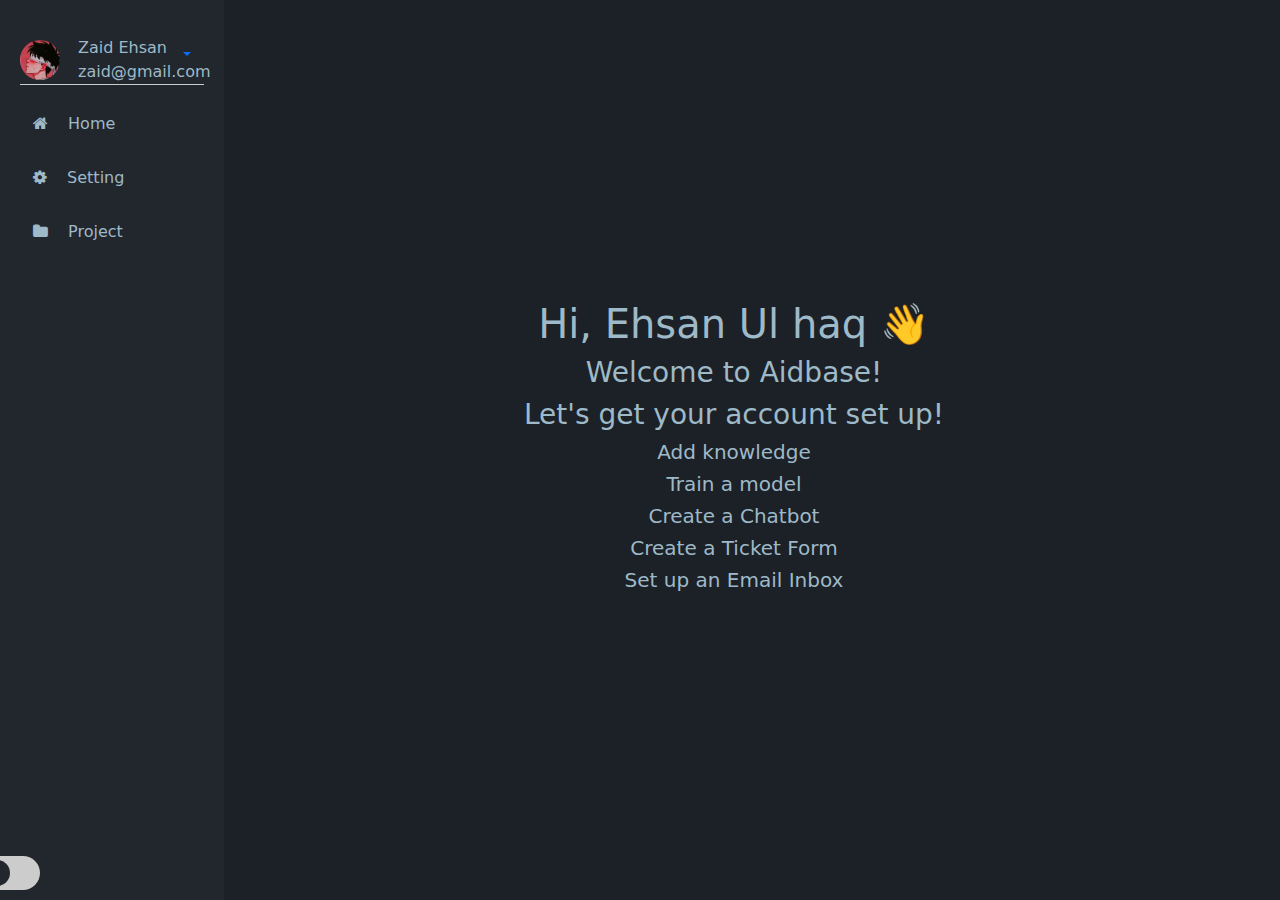
<file: index.html>
<!DOCTYPE html>
<html lang="en">
<head>
    <meta charset="UTF-8">
    <meta name="viewport" content="width=device-width, initial-scale=1.0">
    <title>Aidbase - home</title>
    <link href="https://cdn.jsdelivr.net/npm/bootstrap@5.3.2/dist/css/bootstrap.min.css" rel="stylesheet">
    <link rel="stylesheet" href="https://cdnjs.cloudflare.com/ajax/libs/font-awesome/4.7.0/css/font-awesome.min.css">
    <script src="https://cdn.jsdelivr.net/npm/bootstrap@5.3.2/dist/js/bootstrap.bundle.min.js"></script>
    <link rel="stylesheet" href="style.css">
</head>
<body class="dark-mode"> 
    <div class="container-fluid">
        <div class="row">
            <div class="col-md-3 sidebar">
                <div class="user-profile mt-3 position-relative">
                    <img src="boy.png" alt="Profile Picture" class="img-fluid rounded-circle">
                    <div class="ms-2">
                    <span >Zaid Ehsan</span>
                    <span >zaid@gmail.com</span>
                </div>
                    <button class="btn btn-link dropdown-toggle position-absolute top-0 end-0" type="button" id="dropdownMenuButton" data-bs-toggle="dropdown" aria-expanded="false">
                    </button>
                    <ul class="dropdown-menu dropdown-menu-end custom-dropdown" aria-labelledby="dropdownMenuButton">
                        <li><a class="dropdown-item" href="#" data-bs-toggle="modal" data-bs-target="#profileModal">Profile</a></li>
                        <li><a class="dropdown-item" href="#" data-bs-toggle="modal" data-bs-target="#settingsModal">Settings</a></li>
                        <li><hr class="dropdown-divider"></li>
                        <li><a class="dropdown-item" href="#">Logout</a></li>
                    </ul>
                </div>
                <a href="index.html" class="btn mt-3 d-block col-12 btn-transparent text-blue-grey">
                    <i class="fa fa-home"></i> Home
                </a>
                <a href="setting.html" class="btn mt-3 d-block col-12 btn-transparent text-blue-grey">
                    <i class="fa fa-cog"></i> Setting
                </a>
                <a href="project.html" class="btn mt-3 d-block col-12 btn-transparent text-blue-grey">
                    <i class="fa fa-folder"></i> Project
                </a>
                <div class="toggle-bar">
                    <label class="switch">
                        <input type="checkbox" id="modeToggle">
                        <span class="slider"></span>
                    </label>
                </div>
            </div>
            <div class="col-md-9 main-content" style="display: flex; flex-direction: column; justify-content: center; align-items: center; text-align: center;">
                <h1>Hi, Ehsan Ul haq 👋</h1>
                <h3>Welcome to Aidbase!</h3>
                <h3>Let's get your account set up!</h3>
                <ul style="list-style: none; padding: 0; margin: 0;">
                    <li><h5>Add knowledge</h5></li>
                    <li><h5>Train a model</h5></li>
                    <li><h5>Create a Chatbot</h5></li>
                    <li><h5>Create a Ticket Form</h5></li>
                    <li><h5>Set up an Email Inbox</h5></li>
                </ul>
            </div>
        </div>
    </div>
<!-- Profile Modal -->
<div class="modal fade" id="profileModal" tabindex="-1" aria-labelledby="profileModalLabel" aria-hidden="true">
    <div class="modal-dialog modal-dialog-centered">
        <div class="modal-content">
            <div class="modal-header">
                <h5 class="modal-title" id="profileModalLabel">Update Profile</h5>
                <button type="button" class="btn-close" data-bs-dismiss="modal" aria-label="Close"></button>
            </div>
            <div class="modal-body">
                <div class="row">
                    <div class="col-md-4 text-center mb-4">
                        <img src="boy.png" alt="Profile Image" class="img-fluid rounded-circle" style="max-width: 50%;">
                    </div>
                    <div class="col-md-8">
                        <form>
                            <label for="profileName">Name</label>
                            <input type="text" id="profileName" class="form-control">
                            
                            <label for="profilePassword">Password</label>
                            <input type="password" id="profilePassword" class="form-control">
                        
                            <label for="profileEmail">Email</label>
                            <input type="text" id="profileEmail" class="form-control" readonly value="current_email@example.com">
                            <button type="submit" class="btn btn-primary mt-3">Save Changes</button>
                        </form>
                    </div>
                </div>
            </div>
        </div>
    </div>
</div>


    <script>
        const body = document.body;
        const modeToggle = document.getElementById('modeToggle');
        modeToggle.addEventListener('change', function() {
            body.classList.toggle('dark-mode');
            body.classList.toggle('light-mode');
        });
    </script>
</body>
</html>
</file>
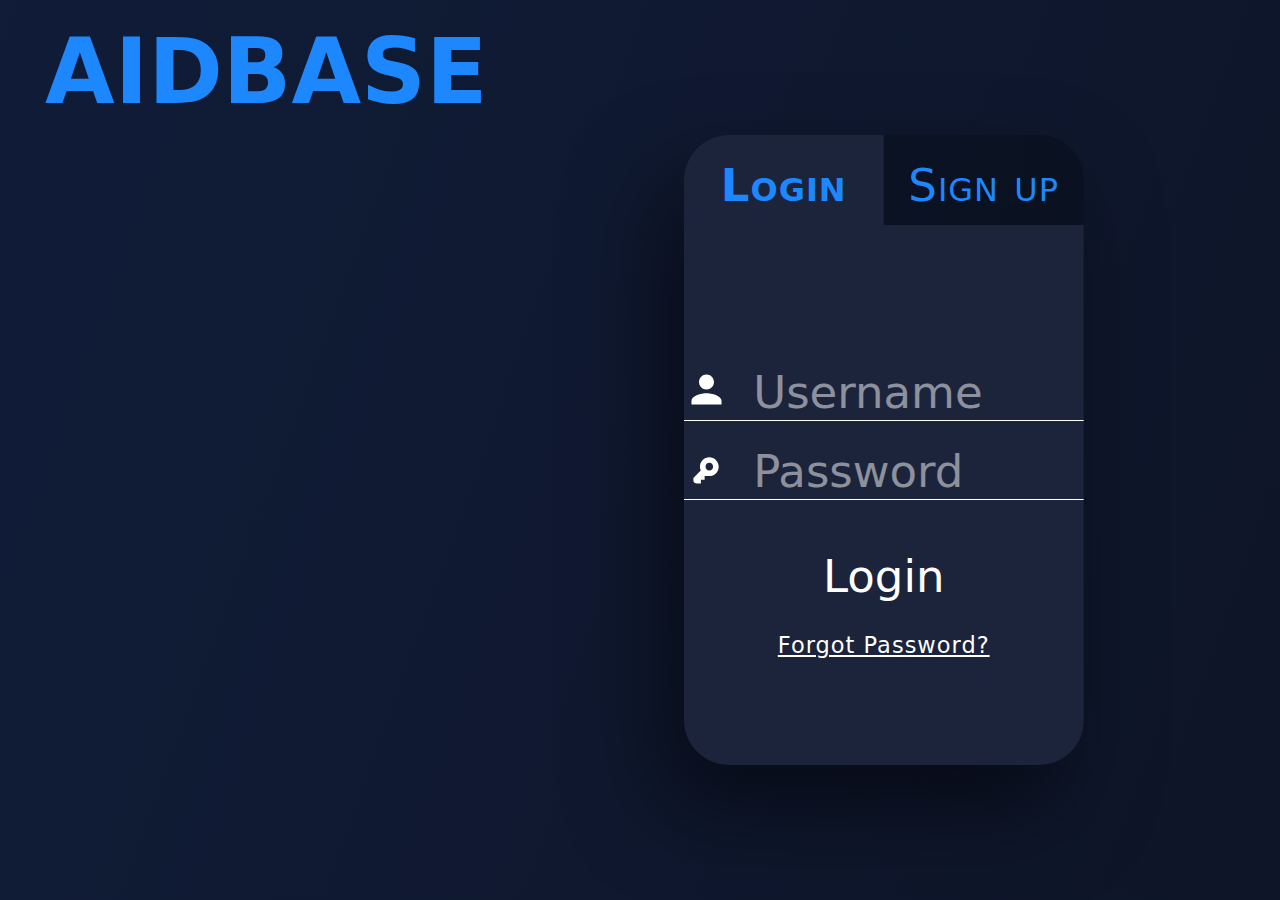
<file: login.html>
<!DOCTYPE html>
<html lang="en">
<head>
    <meta charset="UTF-8">
    <meta name="viewport" content="width=device-width, initial-scale=1.0">
    <title>Document</title>
    <style>
     @import url('https://fonts.googleapis.com/css?family=Dosis');

* {
    box-sizing: border-box;
    font-size: 5vmin;
    font-family:system-ui, sans-serif;
}

body {
    color: white;
    background: linear-gradient(290deg, #0e1528 0%, #101c38 100%) fixed;
    background-size: cover;
    min-height: 100vh;
    font-weight: 300;
    line-height: 1.25;
    letter-spacing: 1px;
    display: flex;
    justify-content: center;
    margin: 0 auto;
}
.w100 {
    width:100%;
}
.wrapper {
  margin: 15vmin  ;
  display:flex;
  place-content:center;
  
}
.container {
    position: relative;
    display: flex;
    background: rgba(0, 0, 0, 0.25);
    box-shadow: -0.5em 1em 2em rgba(0, 0, 0, 0.5);
    height:100%;
    border-radius:1em;
  width:400px;
}

.container > input {
    position: absolute;
    top: 0;
    left: -9999px;
}

.content {
    background:#1c243b;
    position: absolute;
    display:flex;
    top: 0;
    left: 0;
    height:100%;
    justify-content: center;
    align-items:center;
    border-radius:1em;
}

form {    
    display: flex;
    flex-direction: column;
    flex-wrap: wrap;
    padding-top: 15vmin;
    align-items: center;        
}

.field {
    position: relative;
    margin-bottom: 0.5em;
}

.field>input,
form>button {
    border: none;
    background: none;
    outline:none;
    color: white;
}
.field>input {
    width: 100%;
    border-bottom: 1px solid white;
    text-indent: 1.5em;
}
.field.small  {    
    margin: 1em 15% 0.5em 15%;
    font-size:0.5em;
}
.field.small a {
    font-size:1em;
    color:white;
}
 
button {
    position: relative;
    cursor: pointer;
    margin-top:0.5em;
    padding:5px;
   
  
}
 
button>.icon {
    width: 0%;
    left:100%;
    transition: all 0.5s ;
}

button:hover>.icon {    
    width: 1em;
}

.icon,.icon-eye {
    display: inline-block;
    width: 1em;
    height: 1em;
    stroke-width: 0;
    stroke: currentColor;
    fill: currentColor;
    position: absolute;
    bottom: 0.2em;
    left: 0;
}
.icon-eye  {
    cursor:pointer;
    left: 100%;
}
 
.svg-icons {
    display: none;
}

input:required+.icon {
    transition: all 1s;
}
input:required:invalid {
    box-shadow: none;
    outline: none;
}
input:required:invalid:focus+.icon {
    fill: red;
    box-shadow: inset 0 0 1em 1em rgba(255,255,255,0.7);
    border-radius: 0.25em;
}
input:required:valid +.icon {
    fill: greenyellow;
    border-radius: 3px;
}

::-webkit-input-placeholder {
    color: rgba(255,255,255,0.5);
}

 input:focus::-webkit-input-placeholder {
    transform:translateY(-10px);
    font-size: 0.5em;
}

input:focus::-moz-placeholder  {
    font-size: 0.5em;
}

.tabs {
    display: grid;
    grid-template-columns: 1fr 1fr;
    justify-content: center;
    height: 2em;
    z-index: 1;
    text-align: center;
}

#tab1~#contentOne {
    clip-path: polygon(50% 0, 50% 0, 50% 2em, 100% 2em, 100% 2em, 0 2em, 0 2em, 50% 2em);
    transition: all 0.351s cubic-bezier(0.755, 0.05, 0.855, 0.06);

}

#tab1:checked~#contentOne {
    clip-path: polygon(0 0, 50% 0, 50% 2em, 100% 2em, 100% 100%, 0 100%, 0 2em, 0 2em);
}

#tab2~#contentTwo {
    clip-path: polygon(50% 0, 50% 0, 50% 2em, 100% 2em, 100% 2em, 0 2em, 0 2em, 50% 2em);
    transition: all 0.351s cubic-bezier(0.755, 0.05, 0.855, 0.06);
    background:#1c243b;
}

#tab2:checked~#contentTwo {
    clip-path: polygon(50% 0, 100% 0, 100% 2em, 100% 2em, 100% 100%, 0 100%, 0 2em, 50% 2em);
}

#tab1~.tabs .t1,
#tab1~.tabs .t2 {
    color: #1d88fe;
    height: 2em;
    padding-top:  0.5em;
    font-variant: small-caps;
    cursor: pointer;

}

#tab1:checked~.tabs .t1,
#tab2:checked~.tabs .t2 {
    font-weight: bold;
}

.pop {
    display: none;
    position: absolute;
    left: 0;
    height: 100%;
    justify-content: center;
    align-items: center;
    overflow: auto;    
    background-color: rgba(0, 0, 0, 0.5);
    z-index:2;
    
}
.pop:target {
    display:flex;
}

.pop:target  .dialog{
  animation: scaleIn 0.25s;
}

.dialog {
    position:relative;
    width: 75%;
    max-height: 85%; 
    padding: 1em;
    background: #1c243b;
    color:#1d88fe;;
    border-radius:0 1em 1em 1em;
    overflow-y:auto;
} 
.dialog a,.dialog h2 {
    color:#1d88fe;
    background: #1c243b;
    font-weight:bold;
    text-decoration:none;
    top:0;
    right: 0;
    position:absolute;
    padding: 0.5em;
    line-height: 0.5;
}
.dialog h2 {
  left:0;
  margin:0;
}

.dialog > form,.dialog > div  {padding-top:1.5em;font-size:0.75em;}
.dialog button,.dialog input { color:#1d88fe;}
.dialog input { border-bottom: 1px solid #1d88fe;}

@keyframes scaleIn {
  0%   { 
    clip-path: polygon(50% 50%, 50% 50%, 50% 50%, 50% 50%, 50% 50%, 50% 50%, 50% 50%, 50% 50%, 50% 50%, 50% 50%);
  }
  100% { 
    clip-path: polygon(50% 0%, 98% 2%, 100% 35%, 100% 70%, 97% 98%, 50% 100%, 3% 98%, 0% 70%, 0% 35%, 2% 1%);
    }
}
.logo {
  font-size:2rem; 
  color: #1d88fe;
  margin-left:1rem;
  text-align: start;
  line-height:24px;
  letter-spacing: normal;
}
</style>
</head>
<body>
<h1 class="logo">AIDBASE</h1>
<div class="wrapper w100">
  <div class="container ">
    <input id='tab1' name="tabs" type='radio' checked />
    <input id='tab2' name="tabs" type='radio' />
    <div class="tabs w100">
      <label class="t1" for='tab1'>Login</label>
      <label class="t2" for='tab2'>Sign up</label>
    </div>
    <div class="content w100" id="contentOne">
      <form action="javascript:return false;">
        <div class="field">
          <input id="uname" placeholder="Username" type="text" name="uname" required>
          <svg class="icon">
                            <use xlink:href="#icon-person"></use>
                        </svg>
        </div>
        <div class="field">
          <input id="upass" placeholder="Password" type="password" name="upass" required>
          <svg class="icon">
                            <use xlink:href="#icon-lock"></use>
                        </svg>
          <svg class="icon-eye" onclick="togglePassVisibility('upass');">
                            <use xlink:href="#icon-eye"></use>
                        </svg>
        </div>
        <button type="submit"> Login
                        <svg class="icon">
                            <use xlink:href="#icon-arrow-right-outline"></use>
                        </svg>
                    </button>
        <div class="field small">
          <a href="#forgot" tabindex="5" class="forgot-password">Forgot
                            Password?</a>
        </div>
      </form>
    </div>
    <div class="content w100" id="contentTwo">
      <form action="javascript:return false;">
        <div class="field">
          <input id="rmail" placeholder="your email" type="email" name="remail" required>
          <svg class="icon">
                            <use xlink:href="#icon-mail"></use>
                        </svg>
        </div>
        <div class="field">
          <input id="rname" placeholder="choose a username" type="text" name="ruser" required>
          <svg class="icon">
                            <use xlink:href="#icon-person"></use>
                        </svg>
        </div>
        <div class="field">
          <input id="rpass" placeholder="choose a password" type="password" name="rpass" required>
          <svg class="icon">
                            <use xlink:href="#icon-lock"></use>
                        </svg>
          <svg class="icon-eye" onclick="togglePassVisibility('rpass');">
                            <use xlink:href="#icon-eye"></use>
                        </svg>
        </div>
        <button type="submit"> Sign up
                        <svg class="icon">
                            <use xlink:href="#icon-arrow-right-outline"></use>
                        </svg>
                    </button>
        <div class="field small">
          By clicking Register, you agree to the <a href="#terms">Terms
                            and Conditions</a> set out by this site, including our <a href="#cookies">Cookie Use</a>.
        </div>

      </form>
    </div>
  </div>
</div>

<div id="forgot" class="pop w100">
  <div class="dialog">
    <h2>Password Recovery</h2>
    <a href="#">&#x2715;</a>
    <form action="javascript:return false;">
      <div class="field">
        <input id="uname" placeholder="E-mail" type="email" name="recover" required>
        <svg class="icon">
                        <use xlink:href="#icon-mail"></use>
                    </svg>
      </div>
      <button type="submit"> Send new password
                    <svg class="icon">
                        <use xlink:href="#icon-arrow-right-outline"></use>
                    </svg>
                </button>
    </form>
  </div>
</div>
<div id="terms" class="pop w100">
  <div class="dialog">
    <h2>Terms and Conditions</h2>
    <a href="#">&#x2715;</a>
    <div> By accessing this website, you are agreeing to be bound by these terms of service, all applicable laws and regulations, and agree that you are responsible for compliance with any applicable local laws. Mauris suscipit aliquet tellus sit amet venenatis.
      Nulla ac neque eu turpis rhoncus fringilla. In in lectus tortor. Interdum et malesuada fames ac ante ipsum primis in faucibus. Donec tincidunt ultricies tristique. Vestibulum consectetur ultrices lacus, et scelerisque sem pharetra quis. Pellentesque
      blandit ex a ex congue vulputate ac eget mauris. Praesent aliquam vel purus sit amet hendrerit. In non leo est. Maecenas sed risus porta, pellentesque lacus sit amet, lacinia leo. Cras finibus ullamcorper ipsum, at bibendum urna efficitur id. Maecenas
      egestas in leo sit amet rhoncus. Nunc in orci sit amet tortor vulputate porta. Curabitur a semper elit. Morbi eleifend maximus ipsum nec scelerisque. Curabitur rhoncus non leo at elementum. Cras iaculis id nunc in viverra.
    </div>
  </div>
</div>
<div id="cookies" class="pop w100">
  <div class="dialog">
    <h2>Cookie Policy</h2>
    <a href="#">&#x2715;</a>
    <div>As is common practice with almost all professional websites this site uses cookies, which are tiny files that are downloaded to your computer, to improve your experience. </div>
  </div>
</div>
</div>

<svg class="svg-icons">
        <symbol id="icon-person" viewBox="0 0 24 24">
            <path d="M12 14.016c2.672 0 8.016 1.313 8.016 3.984v2.016h-16.031v-2.016c0-2.672 5.344-3.984 8.016-3.984zM12 12c-2.203 0-3.984-1.781-3.984-3.984s1.781-4.031 3.984-4.031 3.984 1.828 3.984 4.031-1.781 3.984-3.984 3.984z"></path>
        </symbol>
        <symbol id="icon-lock" viewBox="0 0 24 24">
            <path d="M8.5 11c0 0.732 0.166 1.424 0.449 2.051l-3.949 3.949c0 0 0 0.672 0 1.5s0.896 1.5 2 1.5h2v-2h2v-2c0 0 2.329 0 2.5 0 2.762 0 5-2.238 5-5s-2.238-5-5-5-5 2.238-5 5zM13.5 13c-1.104 0-2-0.896-2-2 0-1.105 0.896-2.002 2-2.002 1.105 0 2 0.896 2 2.002 0 1.104-0.895 2-2 2z"></path>
        </symbol>
        <symbol id="icon-mail" viewBox="0 0 24 24">
            <path d="M12 11.016l8.016-5.016h-16.031zM20.016 18v-9.984l-8.016 4.969-8.016-4.969v9.984h16.031zM20.016 3.984c1.078 0 1.969 0.938 1.969 2.016v12c0 1.078-0.891 2.016-1.969 2.016h-16.031c-1.078 0-1.969-0.938-1.969-2.016v-12c0-1.078 0.891-2.016 1.969-2.016h16.031z"></path>
        </symbol>
        <symbol id="icon-arrow-right-outline" viewBox="0 0 24 24">
                <path d="M13.293 7.293c-0.391 0.391-0.391 1.023 0 1.414l2.293 2.293h-7.586c-0.552 0-1 0.448-1 1s0.448 1 1 1h7.586l-2.293 2.293c-0.391 0.391-0.391 1.023 0 1.414 0.195 0.195 0.451 0.293 0.707 0.293s0.512-0.098 0.707-0.293l4.707-4.707-4.707-4.707c-0.391-0.391-1.023-0.391-1.414 0z"></path>
        </symbol>
        <symbol id="icon-eye" viewBox="0 0 24 24">
            <path d="M12 9c1.641 0 3 1.359 3 3s-1.359 3-3 3-3-1.359-3-3 1.359-3 3-3zM12 17.016c2.766 0 5.016-2.25 5.016-5.016s-2.25-5.016-5.016-5.016-5.016 2.25-5.016 5.016 2.25 5.016 5.016 5.016zM12 4.5c5.016 0 9.281 3.094 11.016 7.5-1.734 4.406-6 7.5-11.016 7.5s-9.281-3.094-11.016-7.5c1.734-4.406 6-7.5 11.016-7.5z"></path>
            <rect id="visible" style="stroke-width:3;" width="19.118645" height="0.40677965" x="6.4119263" y="-3.57639"
                transform="matrix(0.54941993,0.83554637,-0.83554637,0.54941993,0,0)" />
        </symbol>
    </svg>
    <script>
        $ = id => {
  return document.getElementById(id);
}
togglePassVisibility = el => {
  $(el).type === "password"? 
    $(el).type = "text"
    : $(el).type = "password";
  $("visible").style.display === "none"?
    $("visible").style.display = "block"
    : $("visible").style.display = "none";
}

    </script>
</body>
</html>
</file>
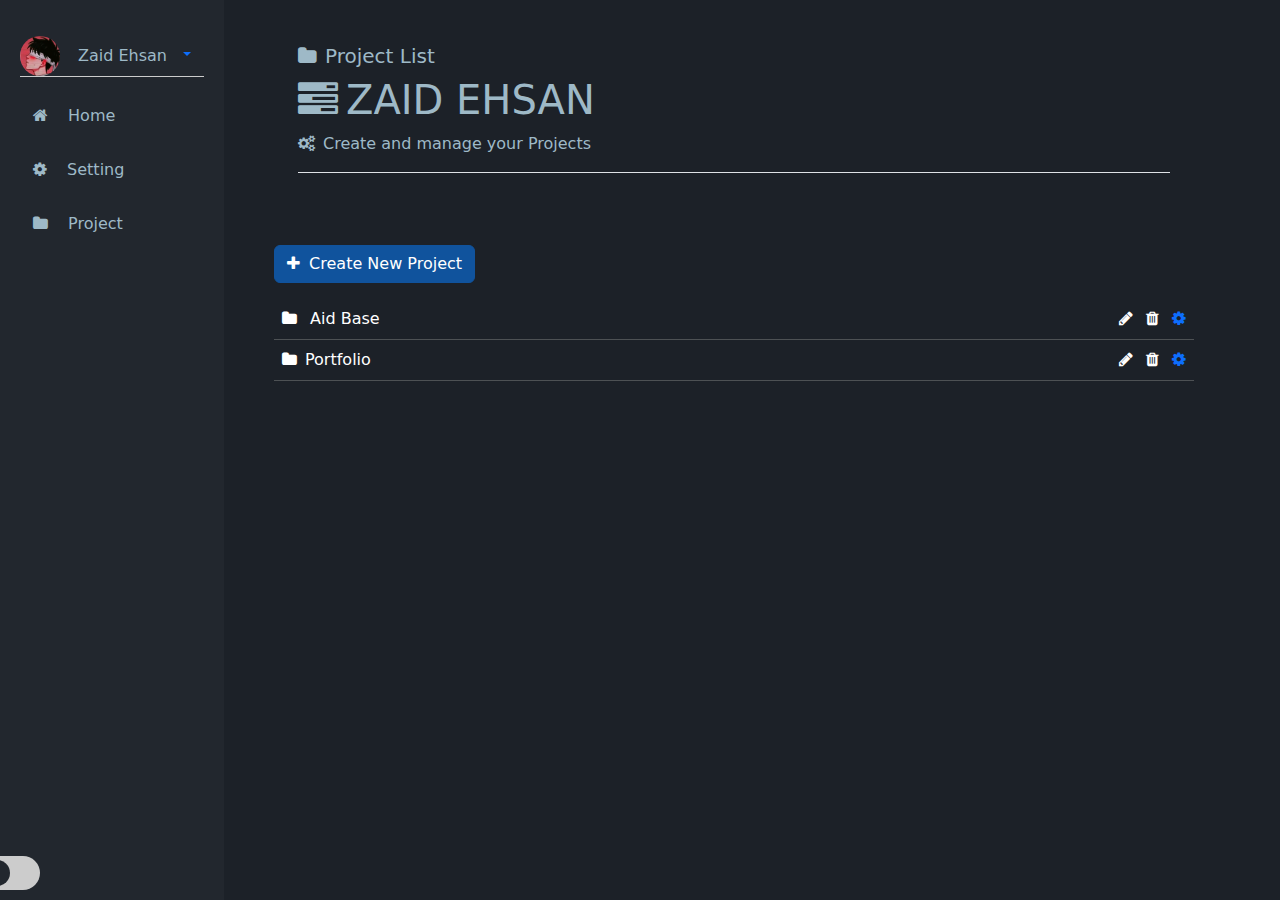
<file: project.html>
<!DOCTYPE html>
<html lang="en">
<head>
    <meta charset="UTF-8">
    <meta name="viewport" content="width=device-width, initial-scale=1.0">
    <title>Aidbase</title>
    <link href="https://cdn.jsdelivr.net/npm/bootstrap@5.3.2/dist/css/bootstrap.min.css" rel="stylesheet">
    <link rel="stylesheet" href="https://cdnjs.cloudflare.com/ajax/libs/font-awesome/4.7.0/css/font-awesome.min.css">
    <script src="https://cdn.jsdelivr.net/npm/bootstrap@5.3.2/dist/js/bootstrap.bundle.min.js"></script>
    <link rel="stylesheet" href="style.css">
</head>
<body class="dark-mode"> 
    <div class="container-fluid">
        <div class="row">
            <div class="col-md-3 sidebar">
                <div class="user-profile mt-3 position-relative">
                    <img src="boy.png" alt="Profile Picture" class="img-fluid rounded-circle">
                    <span class="ms-2">Zaid Ehsan</span>
                    <button class="btn btn-link dropdown-toggle position-absolute top-0 end-0" type="button" id="dropdownMenuButton" data-bs-toggle="dropdown" aria-expanded="false">
                    </button>
                    <ul class="dropdown-menu dropdown-menu-end custom-dropdown" aria-labelledby="dropdownMenuButton">
                        <li><a class="dropdown-item" href="#">Profile</a></li>
                        <li><a class="dropdown-item" href="#">Settings</a></li>
                        <li><hr class="dropdown-divider"></li>
                        <li><a class="dropdown-item" href="#">Logout</a></li>
                    </ul>
                </div>
                <a href="index.html" class="btn mt-3 d-block col-12 btn-transparent text-blue-grey">
                    <i class="fa fa-home"></i> Home
                </a>
                <a href="setting.html" class="btn mt-3 d-block col-12 btn-transparent text-blue-grey">
                    <i class="fa fa-cog"></i> Setting
                </a>
                <a href="project.html" class="btn mt-3 d-block col-12 btn-transparent text-blue-grey">
                    <i class="fa fa-folder"></i> Project
                </a>
                <div class="toggle-bar">
                    <label class="switch">
                        <input type="checkbox" id="modeToggle">
                        <span class="slider"></span>
                    </label>
                </div>
            </div>
            <div class="col-md-9 main-content">
                <div class=" p-4 mb-5">
                    <h5><i class="fa fa-folder me-2"></i>Project List</h5>
                    <h1><i class="fa fa-tasks me-2"></i>ZAID EHSAN</h1>
                    <p><i class="fa fa-cogs me-2"></i>Create and manage your Projects</p>
                    <div class="border-bottom"></div>
                </div>
                <div class="d-flex justify-content-between align-items-center mt-3 mb-3">
                    <button class="btn btn-primary" style="background-color: #10539d; border-color: #10539d;" data-bs-toggle="modal" data-bs-target="#createProjectModal">
                        <i class="fa fa-plus me-1"></i>  Create New Project
                    </button>
                </div>
                <table class="table table-dark">
                    <tbody>
                        <tr>
                            <td>
                                <i class="fa fa-folder me-2"></i> Aid Base
                            </td>
                            <td class="text-end">
                                <i class="fa fa-pencil me-2"></i>
                                <i class="fa fa-trash me-2"></i>
                                <a href="setting.html"><i class="fa fa-cog"></i></a>
                            </td>
                        </tr>
                        <tr>
                            <td>
                                <i class="fa fa-folder me-2"></i>Portfolio
                            </td>
                            <td class="text-end">
                                <i class="fa fa-pencil me-2"></i>
                                <i class="fa fa-trash me-2"></i>
                                <a href="setting.html"><i class="fa fa-cog"></i></a>
                            </td>
                        </tr>
                    </tbody>
                </table>
            </div>
    </div>
    <!-- Create Project Modal -->
<div class="modal fade" id="createProjectModal" tabindex="-1" aria-labelledby="createProjectModalLabel" aria-hidden="true">
    <div class="modal-dialog modal-dialog-centered">
        <div class="modal-content">
            <div class="modal-header">
                <h5 class="modal-title" id="createProjectModalLabel">Create New Project</h5>
                <button type="button" class="btn-close" data-bs-dismiss="modal" aria-label="Close"></button>
            </div>
            <div class="modal-body">
                <form>
                    <div class="mb-3">
                        <label for="projectName" class="form-label">Project Name</label>
                        <input type="text" class="form-control" id="projectName">
                    </div>
                    <button type="submit" class="btn btn-primary">Submit</button>
                </form>
            </div>
        </div>
    </div>
</div>
    <script>
        const body = document.body;
        const modeToggle = document.getElementById('modeToggle');
        modeToggle.addEventListener('change', function() {
            body.classList.toggle('dark-mode');
            body.classList.toggle('light-mode');
        });
    </script>
</body>
</html>
</file>
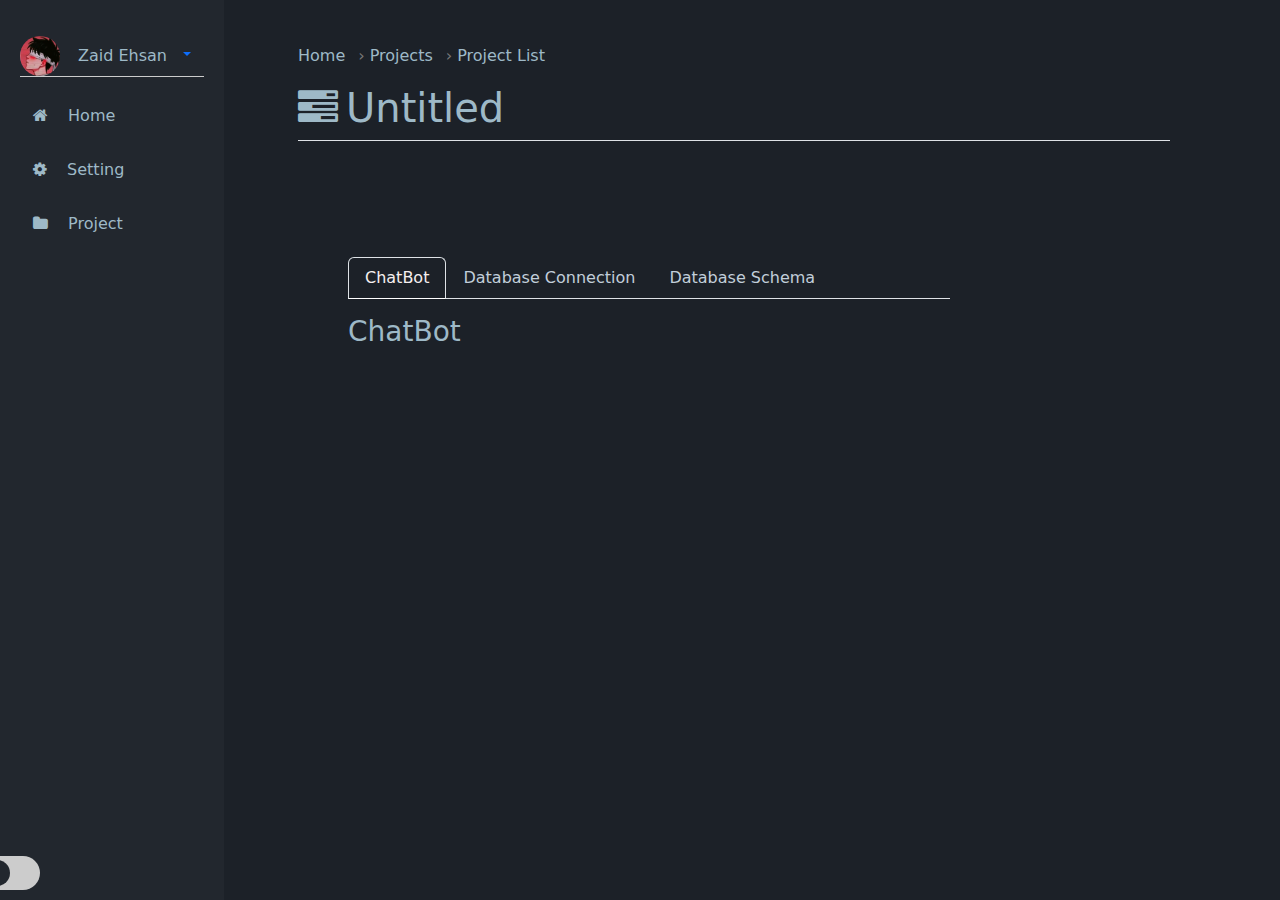
<file: setting.html>
<!DOCTYPE html>
<html lang="en">
<head>
    <meta charset="UTF-8">
    <meta name="viewport" content="width=device-width, initial-scale=1.0">
    <title>Aidbase</title>
    <link href="https://cdn.jsdelivr.net/npm/bootstrap@5.3.2/dist/css/bootstrap.min.css" rel="stylesheet">
    <link rel="stylesheet" href="https://cdnjs.cloudflare.com/ajax/libs/font-awesome/4.7.0/css/font-awesome.min.css">
    <script src="https://cdn.jsdelivr.net/npm/bootstrap@5.3.2/dist/js/bootstrap.bundle.min.js"></script>
    <link rel="stylesheet" href="style.css">
</head>
<body class="dark-mode"> 
    <div class="container-fluid">
        <div class="row">
            <div class="col-md-3 sidebar">
                <div class="user-profile mt-3 position-relative">
                    <img src="boy.png" alt="Profile Picture" class="img-fluid rounded-circle">
                    <span class="ms-2">Zaid Ehsan</span>
                    <button class="btn btn-link dropdown-toggle position-absolute top-0 end-0" type="button" id="dropdownMenuButton" data-bs-toggle="dropdown" aria-expanded="false">
                    </button>
                    <ul class="dropdown-menu dropdown-menu-end custom-dropdown" aria-labelledby="dropdownMenuButton">
                        <li><a class="dropdown-item" href="#">Profile</a></li>
                        <li><a class="dropdown-item" href="#">Settings</a></li>
                        <li><hr class="dropdown-divider"></li>
                        <li><a class="dropdown-item" href="#">Logout</a></li>
                    </ul>
                </div>
                <a href="index.html" class="btn mt-3 d-block col-12 btn-transparent text-blue-grey">
                    <i class="fa fa-home"></i> Home
                </a>
                <a href="setting.html" class="btn mt-3 d-block col-12 btn-transparent text-blue-grey">
                    <i class="fa fa-cog"></i> Setting
                </a>
                <a href="project.html" class="btn mt-3 d-block col-12 btn-transparent text-blue-grey">
                    <i class="fa fa-folder"></i> Project
                </a>
                <div class="toggle-bar">
                    <label class="switch">
                        <input type="checkbox" id="modeToggle">
                        <span class="slider"></span>
                    </label>
                </div>
            </div>
            <div class="col-md-9 main-content">
                <div class=" p-4 mb-5">
                    <nav aria-label="breadcrumb">
                        <ol class="breadcrumb">
                            <li class="breadcrumb-item"><a href="#">Home</a></li>
                            <li class="breadcrumb-item"><a href="#">Projects</a></li>
                            <li class="breadcrumb-item active" aria-current="page">Project List</li>
                        </ol>
                    </nav>
                <h1><i class="fa fa-tasks me-2"></i>Untitled</h1>
                <div class="border-bottom"></div>
            </div>
            <div class="col-md-9 main-content">
                <div class="p-4 mb-5">
                    <!-- Nav tabs -->
                    <ul class="nav nav-tabs" id="myTab" role="tablist">
                        <li class="nav-item" role="presentation">
                            <a class="nav-link active" id="chatbot-tab" data-bs-toggle="tab" href="#chatbot" role="tab" aria-controls="chatbot" aria-selected="true">ChatBot</a>
                        </li>
                        <li class="nav-item" role="presentation">
                            <a class="nav-link" id="db-connection-tab" data-bs-toggle="tab" href="#db-connection" role="tab" aria-controls="db-connection" aria-selected="false">Database Connection</a>
                        </li>
                        <li class="nav-item" role="presentation">
                            <a class="nav-link" id="db-schema-tab" data-bs-toggle="tab" href="#db-schema" role="tab" aria-controls="db-schema" aria-selected="false">Database Schema</a>
                        </li>
                    </ul>
    
                    <!-- Tab content -->
                    <div class="tab-content mt-3" id="myTabContent">
                        <div class="tab-pane fade show active" id="chatbot" role="tabpanel" aria-labelledby="chatbot-tab">
                            <h3>ChatBot</h3>
                        </div>
                        <div class="tab-pane fade" id="db-connection" role="tabpanel" aria-labelledby="db-connection-tab">
                            <h3>Database Server</h3>
                            <div class="card">
                                <div class="server-card">
                                  <div class="server-images">
                                    <input type="image" src="mysql.png" id="mysqlImage">
                                  </div>
                                  <label class="switch">
                                    <input type="checkbox" class="image-toggle" id="mysqlToggle">
                                    <span class="slider round"></span>
                                  </label>
                                </div>
                              </div>
                              
                              <div class="card">
                                <div class="server-card">
                                  <div class="server-images">
                                    <input type="image" src="postgresql.png" id="postgresqlImage">
                                  </div>
                                  <label class="switch">
                                    <input type="checkbox" class="image-toggle" id="postgresqlToggle">
                                    <span class="slider round"></span>
                                  </label>
                                </div>
                              </div><br><br>
                              <div class="border-bottom"></div><br>
                            <div class="database-connection">
                                <form>
                                    <div class="mb-3">
                                      <label for="hostInput" class="form-label">Host</label>
                                      <input type="email" class="form-control" id="hostInput" aria-describedby="emailHelp" placeholder="Enter host">
                                    </div>
                                    <div class="mb-3">
                                      <label for="portInput" class="form-label">Port</label>
                                      <input type="password" class="form-control" id="portInput" placeholder="Enter port">
                                    </div>
                                    <div class="mb-3">
                                      <label for="usernameInput" class="form-label">Username</label>
                                      <input type="password" class="form-control" id="usernameInput" placeholder="Enter username">
                                    </div>
                                    <div class="mb-3">
                                      <label for="passwordInput" class="form-label">Password</label>
                                      <input type="password" class="form-control" id="passwordInput" placeholder="Enter password">
                                    </div>
                                    <div class="mb-3">
                                      <label for="dbNameInput" class="form-label">Database Name</label>
                                      <input type="password" class="form-control" id="dbNameInput" placeholder="Enter database name">
                                    </div>
                                    <button type="submit" class="btn btn-primary">Submit</button>
                                  </form>
                                  
                            </div>
                        </div>
                        
                        <div class="tab-pane fade" id="db-schema" role="tabpanel" aria-labelledby="db-schema-tab">
                            <input type="file" id="fileInput">
                            <button type="submit" class="btn btn-primary">Submit</button>
                        </div>
                    </div>
                </div>
            </div>
        </div>
    <script>
        const body = document.body;
        const modeToggle = document.getElementById('modeToggle');
        modeToggle.addEventListener('change', function() {
            body.classList.toggle('dark-mode');
            body.classList.toggle('light-mode');
        });
    </script>
</body>
</html>
</file>
<file: style.css>
/* Common Styles */
.main-content {
    padding: 20px;
    margin-left: 30px;
}

.sidebar {
    padding: 20px;
    min-height: 100vh;
    width: 14rem;
}
/* Dropdown Profile */
.user-profile {
    border-bottom: 1px solid #ccc;
    display: flex;
    align-items: center;
    margin-bottom: 20px;
}
.user-profile img {
    width: 40px;
    height: 40px;
    border-radius: 50%;
    margin-right: 10px;
}
/* Light and dark mode toggle */
.switch {
    position: relative;
    display: inline-block;
    width: 60px;
    height: 34px;
}

.switch input {
    opacity: 0;
    width: 0;
    height: 0;
}
.slider {
    position: absolute;
    cursor: pointer;
    top: 0;
    left: 0;
    right: 0;
    bottom: 0;
    background-color: #ccc;
    transition: .4s;
    border-radius: 34px;
}
.slider:before {
    position: absolute;
    content: "";
    height: 26px;
    width: 26px;
    left: 4px;
    bottom: 4px;
    background-color: #22272e;
    transition: .4s;
    border-radius: 50%;
}
input:checked + .slider {
    background-color: #2196F3;
}

input:checked + .slider:before {
    transform: translateX(26px);
}
.btn-transparent {
    background-color: transparent;
    border-color: transparent;
    color: inherit;
    width: 80%;
    margin-top: 20px;
    outline: none; 
    transition: background-color 0.3s; 
    text-align: left;
}
.btn-transparent i {
    padding-right: 15px;
}
.toggle-bar{
    position: absolute;
    bottom: 0;
    left: 50px;
}
/* Common Profile dropdown */
.custom-dropdown {
    width: 100%;
    position: absolute;
    top: 100%;
    z-index: 1000;
    padding: 5px 0;
    box-shadow: 0 2px 5px rgba(0, 0, 0, 0.1);
}
/* Common breadcrumb */
.breadcrumb .breadcrumb-item a:hover {
    color: #707d82; 
}
.breadcrumb .breadcrumb-item+.breadcrumb-item::before {
    content: '›'; 
    padding: 0 5px; 
    color: #777; 
}
.card {
    display: inline-block;
    vertical-align: top;
    width: calc(50% - 10px); 
    border: 1px solid #ccc;
    padding: 20px;
    box-sizing: border-box;
  }
  .server-images {
    width: 80px;
    height: 80px;
  }
  .switch {
    position: absolute;
    bottom: 10px; 
    right: 10px; 
  }
  #db-schema {
    padding: 20px;
    border: 1px solid #ccc;
    border-radius: 5px;
  }
/* _________________________________________________________Dark Mode _______________________________________________________*/

body.dark-mode {
    background-color: #1c2128;
    color: #9eb9c7;
}
.dark-mode .sidebar {
    background-color: #22272e;
    color: #9eb9c7;
}
/* project listing table dark mode */
.dark-mode .table-dark {
    background-color: #1c2128; 
}
.dark-mode .table-dark th,
.dark-mode .table-dark td {
    background-color: #1c2128; 
    color: #ffffff;
}

.dark-mode .table-dark button {
    color: #ffffff; 
}
.dark-mode .btn-transparent:hover {
    background-color: #373e47; 
}
/*Profile Dropdown dark mode */
.dark-mode .custom-dropdown {
    background-color: #22272e;
    border: 1px solid #5c5c5c;
}
.dark-mode .custom-dropdown .dropdown-item {
    color: #9eb9c7;
}
.dark-mode .custom-dropdown .dropdown-item:hover {
    background-color: #373e47;
}
/* modal dark mode*/
body.dark-mode .modal-body {
    background-color: #22272e;
    color: #9eb9c7; /* Set text color to white */
}
/* dark mode styles for input text color */
body.dark-mode input[type="text"],
body.dark-mode input[type="password"],
body.dark-mode input[type="email"],
body.dark-mode textarea {
    color: #ffffff;
    background-color: #33383d; 
}
.dark-mode .modal-content {
    background-color: #22272e;
    color: #9eb9c7;
}
 /* nav tabs dark mode */
 body.dark-mode .nav-tabs .nav-item.show .nav-link,
 body.dark-mode .nav-tabs .nav-link.active {
     background-color: #1c2128;
     color: #f5efef;
 }
.dark-mode .nav-link {
    color: #c2ceda; 
}
/* breadcrumb  dark mode*/
.dark-mode .breadcrumb-item a {
    color: #9eb9c7; 
    text-decoration: none; 
}
.dark-mode .breadcrumb-item.active {
    color: #9eb9c7; 
}
/* database form bg color dark mode */
.dark-mode .form-control {
    background-color: #1c2128;
  }
 /* ____________________________________________________Light Mode ____________________________________________________*/

body.light-mode {
    background-color: #fff;
    color: #252529;
}
.light-mode .sidebar {
    background-color: #f0f0f0;
    color: #252529;
}
/* project listing table light-mode */
.light-mode .table-dark {
    background-color: #f5f5f5; 
}

.light-mode .table-dark th,
.light-mode .table-dark td {
    background-color: #f5f5f5;
    color: #333333; 
}
.light-mode .table-dark button {
    color: #333333; 
}
.light-mode .btn-transparent:hover {
    background-color: #86898b; 
    width: 100%;
}
/* Profile Dropdown light mode */
.light-mode .custom-dropdown {
    background-color: #fff;
    border: 1px solid #ccc;
}
.light-mode .custom-dropdown .dropdown-item {
    color: #333;
}
.light-mode .custom-dropdown .dropdown-item:hover {
    background-color: #f5f5f5;
}

/* Modal Light Mode*/
body.light-mode {
    background-color: #fff;
    color: #252529;
}
.light-mode .modal-content {
    background-color: #f5f5f5;
    color: #252529;
}
.table tbody tr:hover {
    background-color: rgb(65, 60, 58);
    cursor: pointer;
}
 /* Nav  Tabs Light Mode */
 body.light-mode .nav-tabs .nav-item.show .nav-link,
 body.light-mode .nav-tabs .nav-link.active {
     background-color: #ffffff;
     color: #252529;
 }
 .light-mode .nav-link {
    color: #252529; 
}
/* breadcrumb light-mode */
.light-mode .breadcrumb-item a {
    color: #252529; 
    text-decoration: none; 
}
.light-mode .breadcrumb-item.active {
    color: #252529; 
}
</file>
